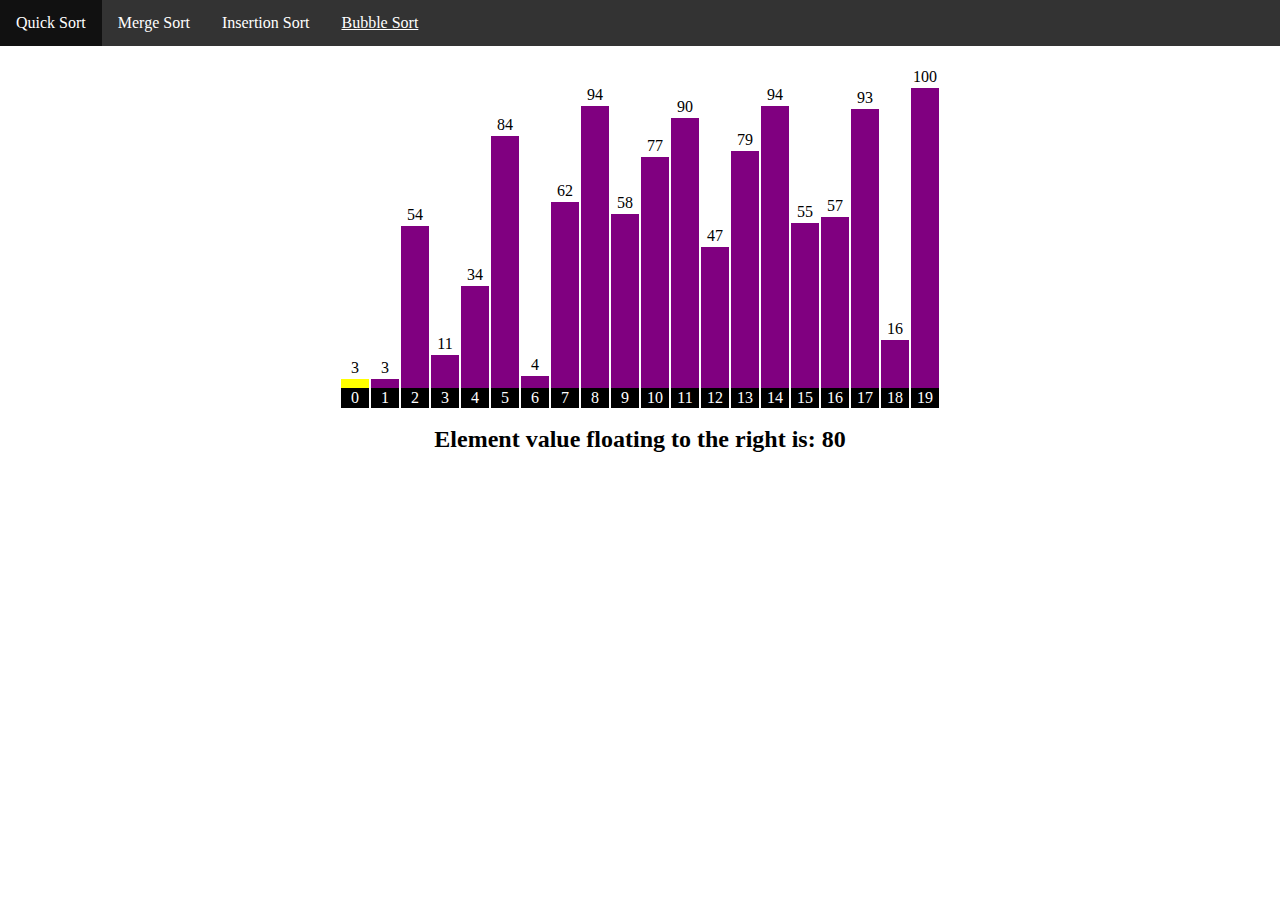
<file: BubbleSort/BSindex.html>
<!DOCTYPE html>
<html>
    <head>
        <title>Sorting Visualizer | Bubble Sort</title>
        <link rel="stylesheet" href="styles.css">
    </head>
    
    <body>
        <ul>
            <li> <a href="../QuickSort/QSindex.html"> Quick Sort </a> </li>
            <li> <a href="../MergeSort/MSindex.html"> Merge Sort </a> </li>
            <li><a href="../InsertionSort/ISindex.html"> Insertion Sort</a></li>
            <li class="current"> Bubble Sort </li> 
        </ul>

        <div id="array"></div>
        <div id="count"></div>
        <br>
        <h2 class="range" style="text-align: center;"></h2>
    </body>

    <footer>
        <script src="script.js"></script>
    </footer>
</html>
</file>
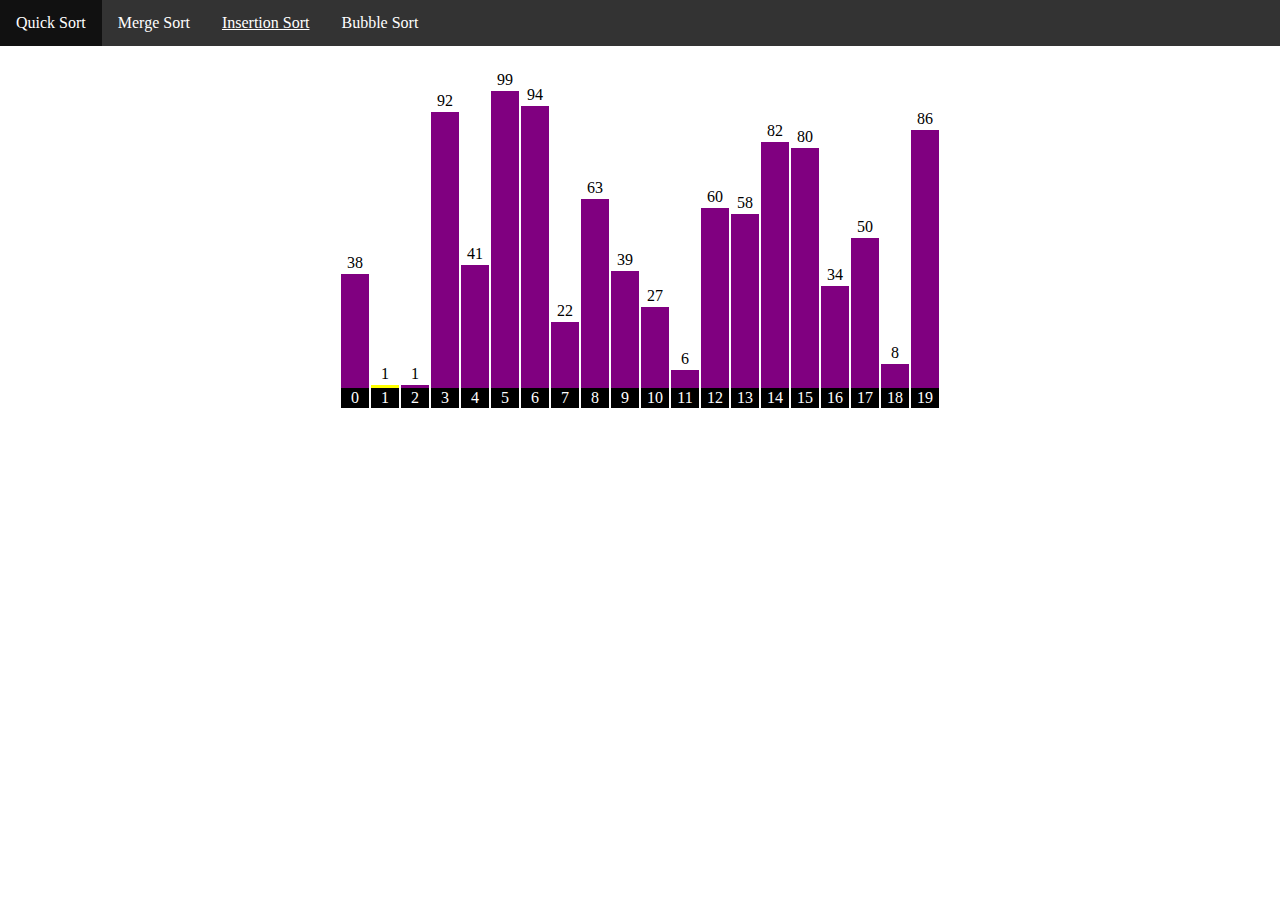
<file: InsertionSort/ISindex.html>
<!DOCTYPE html>
<html>
    <head>
        <title>Sorting Visualizer | Insertion Sort</title>
        <link rel="stylesheet" href="styles.css">
    </head>

    <body>
        <ul>
            <li> <a href="../QuickSort/QSindex.html"> Quick Sort </a> </li>
            <li> <a href="../MergeSort/MSindex.html"> Merge Sort </a> </li>
            <li class="current"> Insertion Sort </li>
            <li><a href="../BubbleSort/BSindex.html"> Bubble Sort </a></li> 
        </ul>

        <div id="array"></div>
        <div id="count"></div>
        <br>
        <h2 class="range" style="text-align: center;"></h2>
        
    </body>
    
    <footer>
        <script src="script.js"></script>
    </footer>
</html>
</file>
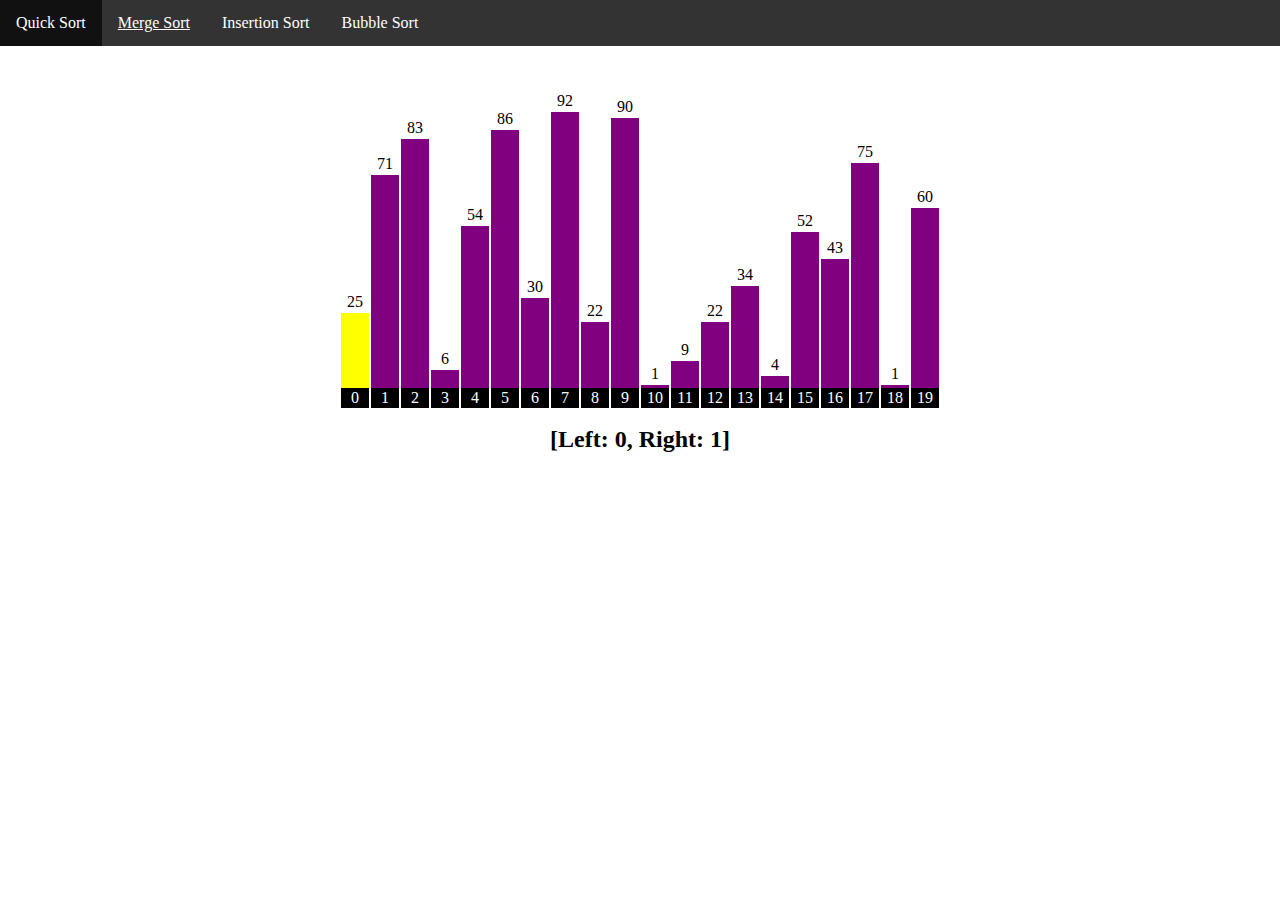
<file: MergeSort/MSindex.html>
<!DOCTYPE html>
<html>
    <head>
        <title>Sorting Visualizer | Merge Sort</title>
        <link rel="stylesheet" href="styles.css">
    </head>
    
    <body>
        <ul>
            <li> <a href="../QuickSort/QSindex.html"> Quick Sort </a> </li>
            <li class="current"> Merge Sort </li>
            <li><a href="../InsertionSort/ISindex.html"> Insertion Sort </a></li>
            <li><a href="../BubbleSort/BSindex.html"> Bubble Sort </a></li> 
        </ul>

        <div id="array"></div>
        <div id="count"></div>
        <br>
        <h2 class="range" style="text-align: center;"></h2>

    </body>

    <footer>
        <script src="script.js"></script>
    </footer>
</html>
</file>
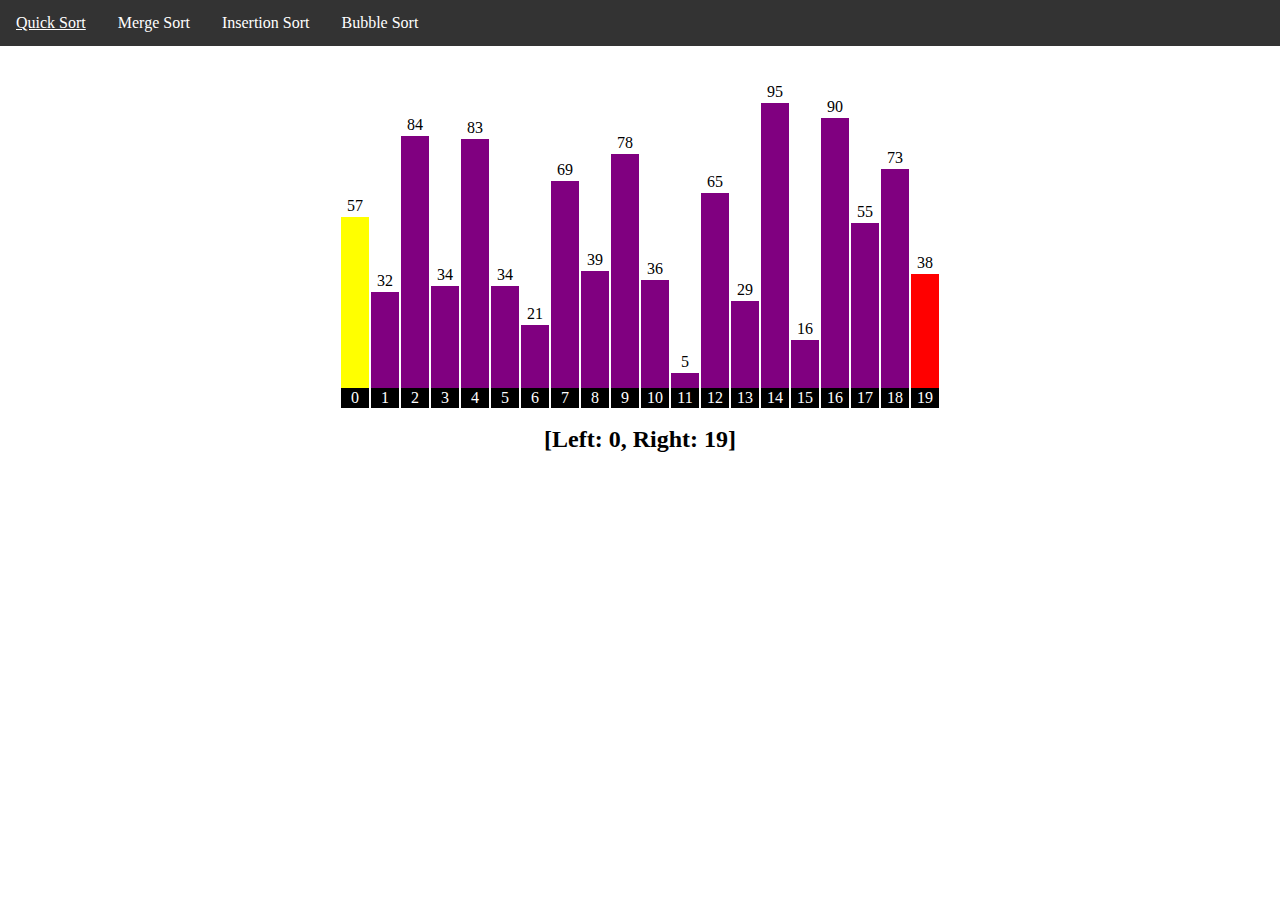
<file: QuickSort/QSindex.html>
<!DOCTYPE html>
<html>
    <head>
        <title>Sorting Visualizer | Quick Sort</title>
        <link rel="stylesheet" href="styles.css">
    </head>

    <body>
        <ul>
            <li class="current"> Quick Sort </li>
            <li><a href="../MergeSort/MSindex.html"> Merge Sort </a></li>
            <li><a href="../InsertionSort/ISindex.html"> Insertion Sort </a></li>
            <li><a href="../BubbleSort/BSindex.html"> Bubble Sort </a></li>
        </ul>

        <div id="array"></div>
        <div id="count"></div>
        <br>
        <h2 class="range" style="text-align: center;"></h2>
    </body>

    <footer>
        <script src="script.js"></script>
    </footer>
</html>
</file>
<file: BubbleSort/styles.css>
/* General Styling */
*{ 
    margin: 0; 
    padding: 0; 
    box-sizing: border-box; 
}

ul {
    list-style-type: none;
    margin: 0;
    padding: 0;
    overflow: hidden;
    background-color: #333;
}

li {
    float: left;
}

.current {
    display: block;
    color: white;
    text-align: center;
    padding: 14px 16px;

    text-decoration: underline white;
}

li a {
    display: block;
    color: white;
    text-align: center;
    padding: 14px 16px;
    text-decoration: none;
}

li a:hover {
    background-color: #111;
}

/* Bubble Sort Styling */
#array {
    background-color: rgb(255, 255, 255);
    height: 278px;
    width: 598px;
    margin: auto;
    position: relative;
    margin-top: 64px;
}

.block {
    width: 28px;
    background-color: purple;
    position: absolute;
    bottom: 0px;
    transition: 0.2s all ease;
}

.block_id {
    position: absolute;
    color: black;
    margin-top: -20px;
    width: 100%;
    text-align: center;
}

#count {
    height: 20px;
    width: 598px;
    margin: auto;
}

.block2 {
    width: 28px;
    background-color: black;
    position: absolute;
    transition: 0.2s all ease;
}

.block_id2 {
    position: absolute;
    color: white;
    margin-top: 1px;
    width: 100%;
    text-align: center;
}
</file>
<file: InsertionSort/styles.css>
/* General Styling */
*{ 
    margin: 0; 
    padding: 0; 
    box-sizing: border-box; 
}

ul {
    list-style-type: none;
    margin: 0;
    padding: 0;
    overflow: hidden;
    background-color: #333;
}

li {
    float: left;
}

.current {
    display: block;
    color: white;
    text-align: center;
    padding: 14px 16px;

    text-decoration: underline white;
}

li a {
    display: block;
    color: white;
    text-align: center;
    padding: 14px 16px;
    text-decoration: none;
}

li a:hover {
    background-color: #111;
}

/* Insertion Sort Styling */
#array {
    background-color: rgb(255, 255, 255);
    height: 278px;
    width: 598px;
    margin: auto;
    position: relative;
    margin-top: 64px;
}

.block {
    width: 28px;
    background-color: purple;
    position: absolute;
    bottom: 0px;
    transition: 0.2s all ease;
}

.block_id {
    position: absolute;
    color: black;
    margin-top: -20px;
    width: 100%;
    text-align: center;
}

#count {
    height: 20px;
    width: 598px;
    margin: auto;
}

.block2 {
    width: 28px;
    background-color: black;
    position: absolute;
    transition: 0.2s all ease;
}

.block_id2 {
    position: absolute;
    color: white;
    margin-top: 1px;
    width: 100%;
    text-align: center;
}
</file>
<file: MergeSort/styles.css>
/* General Styling */
*{ 
    margin: 0; 
    padding: 0; 
    box-sizing: border-box; 
}

ul {
    list-style-type: none;
    margin: 0;
    padding: 0;
    overflow: hidden;
    background-color: #333;
}

li {
    float: left;
}

.current {
    display: block;
    color: white;
    text-align: center;
    padding: 14px 16px;

    text-decoration: underline white;
}

li a {
    display: block;
    color: white;
    text-align: center;
    padding: 14px 16px;
    text-decoration: none;
}

li a:hover {
    background-color: #111;
}

/* Merge Sort Styling */
#array {
    background-color: rgb(255, 255, 255);
    height: 278px;
    width: 598px;
    margin: auto;
    position: relative;
    margin-top: 64px;
}

.block {
    width: 28px;
    background-color: purple;
    position: absolute;
    bottom: 0px;
    transition: 0.2s all ease;
}

.block_id {
    position: absolute;
    color: black;
    margin-top: -20px;
    width: 100%;
    text-align: center;
}

#count {
    height: 20px;
    width: 598px;
    margin: auto;
}

.block2 {
    width: 28px;
    background-color: black;
    position: absolute;
    transition: 0.2s all ease;
}

.block_id2 {
    position: absolute;
    color: white;
    margin-top: 1px;
    width: 100%;
    text-align: center;
}
</file>
<file: QuickSort/styles.css>
/* General Styling */
*{ 
    margin: 0; 
    padding: 0; 
    box-sizing: border-box; 
}

ul {
    list-style-type: none;
    margin: 0;
    padding: 0;
    overflow: hidden;
    background-color: #333;
}

li {
    float: left;
}

.current {
    display: block;
    color: white;
    text-align: center;
    padding: 14px 16px;

    text-decoration: underline white;
}

li a {
    display: block;
    color: white;
    text-align: center;
    padding: 14px 16px;
    text-decoration: none;
}

li a:hover {
    background-color: #111;
}

/* Quick Sort Styling */
#array {
    background-color: rgb(255, 255, 255);
    height: 278px;
    width: 598px;
    margin: auto;
    position: relative;
    margin-top: 64px;
}

.block {
    width: 28px;
    background-color: purple;
    position: absolute;
    bottom: 0px;
    transition: 0.2s all ease;
}

.block_id {
    position: absolute;
    color: black;
    margin-top: -20px;
    width: 100%;
    text-align: center;
}

#count {
    height: 20px;
    width: 598px;
    margin: auto;
}

.block2 {
    width: 28px;
    background-color: black;
    position: absolute;
    transition: 0.2s all ease;
}

.block_id2 {
    position: absolute;
    color: white;
    margin-top: 1px;
    width: 100%;
    text-align: center;
}
</file>
